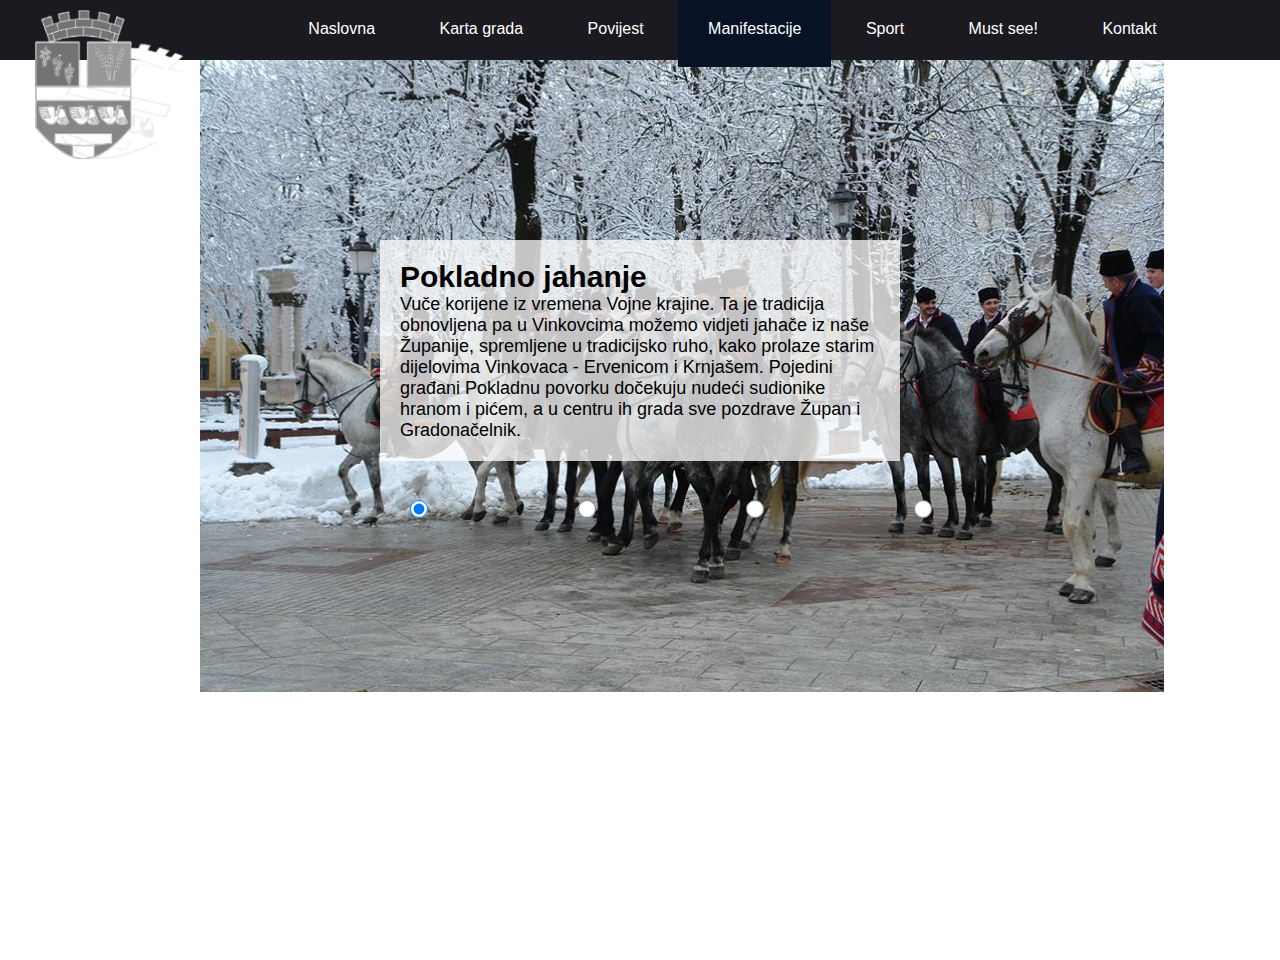
<file: Manifestacije.html>
<!DOCTYPE html>
<html lang="en">
    <head>
        <meta charset="UTF-8">
        <meta name="viewport"
        content="width=device-width,
        initial-scale=1.0">
        <title>Naši Vinkovci</title>
        <link rel="stylesheet" href="styles/manifestacije.css">
        <link rel="icon" type="image/ico" href="images/ikona.png" />
    </head>
<body>
    <nav>
        <span >
            <img  src="images/sjena2.png" alt="Vinkovci" width="150" height="150" class="grb" >
        </span>
        <ul >
        <li ><a href="file:///C:/Users/Petar1/Desktop/Projekt/index.html">Naslovna</a></li>
        <li ><a href="file:///C:/Users/Petar1/Desktop/Projekt/PlanGrada.html">Karta grada</a></li>
        <li ><a href="file:///C:/Users/Petar1/Desktop/Projekt/Povijest.html">Povijest</a></li>
        <li class="active"><a href="file:///C:/Users/Petar1/Desktop/Projekt/Manifestacije.html">Manifestacije</a></li>
        <li ><a href="file:///C:/Users/Petar1/Desktop/Projekt/Sport.html">Sport</a></li>
        <li ><a href="file:///C:/Users/Petar1/Desktop/Projekt/MustSee.html">Must see!</a></li>
        <li ><a href="file:///C:/Users/Petar1/Desktop/Projekt/Kontakt.html">Kontakt</a></li>
        </ul>
    </nav>  
    <div class="container">
        <ul class="ull">
            <li class="lii">
                <input type="radio" checked="checked" name="slide">
                <div class="slide">
                    <img src="images/pokladno.jpg">
                    <div class="content">
                        <h2>Pokladno jahanje</h2>
                        <p>
                        Vuče korijene iz vremena Vojne krajine. Ta je tradicija 
                        obnovljena pa u Vinkovcima možemo vidjeti jahače iz naše 
                        Županije, spremljene u tradicijsko ruho, kako prolaze 
                        starim dijelovima Vinkovaca - Ervenicom i Krnjašem. 
                        Pojedini građani Pokladnu povorku dočekuju nudeći 
                        sudionike hranom i pićem, a u centru ih grada sve pozdrave 
                        Župan i Gradonačelnik.
                        </p>
                    </div>
                </div>
            </li>
            <li class="lii">
                <input type="radio"  name="slide">
                    <div class="slide">
                    <img src="images/rimskidani.jpg">
                    <div class="content">
                        <h2>Rimski dani</h2>
                        <p>
                        Rimski dani su primjer manifestacije koja predstavlja izvrstan prikaz 
                        povijesti i utjecaja Rima na područje grada Vinkovaca, 
                        način života, vjerovanja i dr. Vinkovci su imali značajnu
                        ulogu u povijesti kao grad u kojem su rođeni Valentinijan
                        I. (364.-375.) i Valens (364.-378.), braća i jedini 
                        rimski carevi rođeni na području današnje Hrvatske.
                        </p>
                    </div>
                </div>
            </li>
            <li class="lii">
                <input type="radio"  name="slide">
                <div class="slide">
                    <img src="images/vkj.jpg">
                    <div class="content">
                        <h2>Vinkovačke jeseni</h2>
                        <p>
                        Prve Vinkovačke jeseni su organizirane u rujnu 1966., 
                        te su ubrzo nakon toga postale jedan od najpoznatijih
                        festivala ovakve vrste u cijeloj Hrvatskoj. U prvome
                        planu ovoga festivala su njega narodnih plesova, nošnji 
                        i običaja kako bi se različite tradicionalne vrijednosti
                        iz narodnog života Slavonije očuvali.
                        </p>
                    </div>
                </div>
            </li>
            <li class="lii">
                <input type="radio" name="slide">
                <div class="slide">
                    <img src="images/advent.jpg">
                    <div class="content">
                        <h2>Advent </h2>
                        <p>
                        Advent je vrijeme za obitelj i predbožićni ugođaj zato će
                        sve biti tomu i podređeno, a vjerujemo kao će i za svakoga
                        biti ponešto. Pješačka zona središte je događanja, a 
                        bogat je zabavni program kao i već tradicionalno paljenje
                        Adventskih svijeća uz procesije župljana koji daje 
                        cjelokupnom programu i duhovnu, odnosno vjersku notu 
                        koju naš grad oduvijek njeguje.
                        </p>
                    </div>
                </div>
            </li>
        </ul>
    </div>
</body>
</html>
</file>
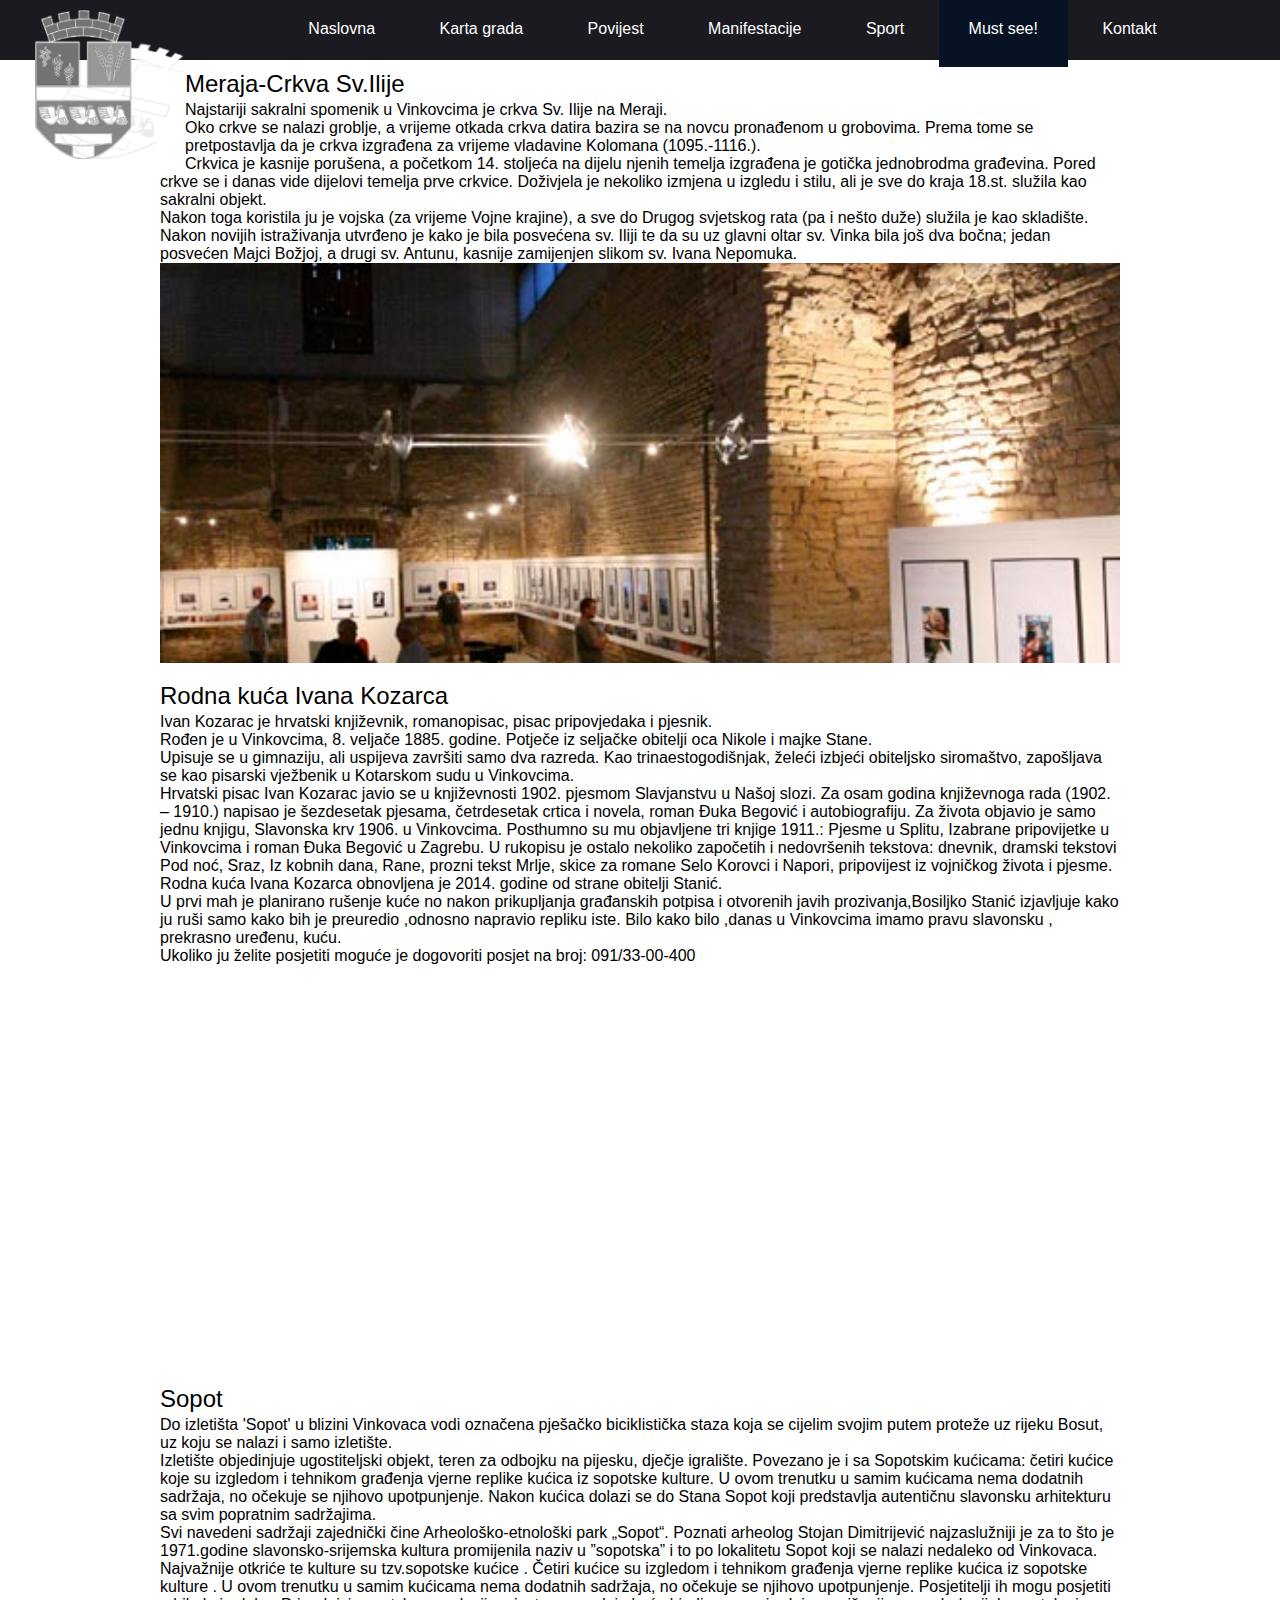
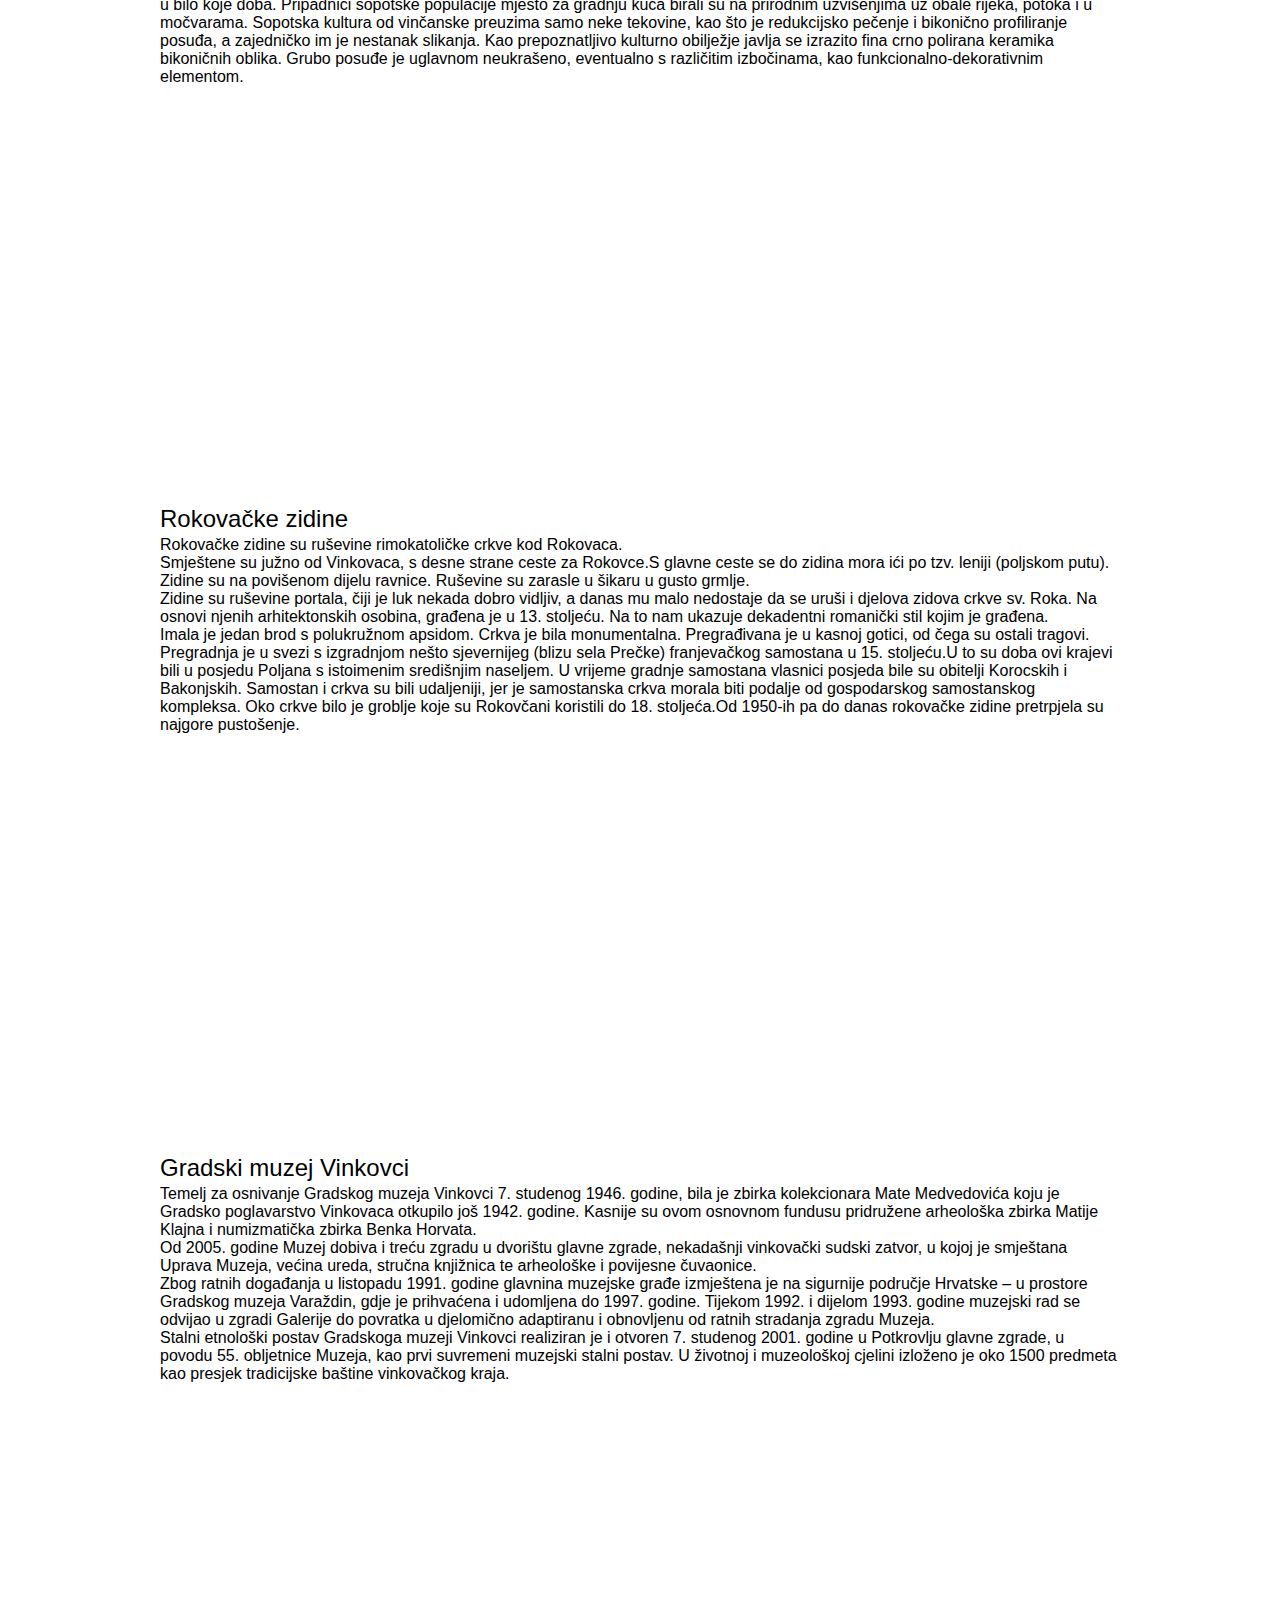
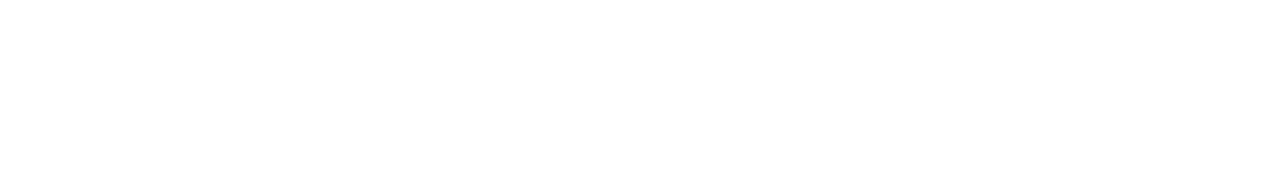
<file: MustSee.html>
<!DOCTYPE html>
<html lang="en">
    <head>
        <meta charset="UTF-8">
        <meta name="viewport"
        content="width=device-width,
        initial-scale=1.0">
        <title>Naši Vinkovci</title>
        <link rel="stylesheet" href="styles/mustsee.css">
        <link rel="icon" type="image/ico" href="images/ikona.png" />
    </head>
    <body>
        <nav>
        <span ><img  src="images/sjena2.png" alt="Vinkovci" width="150" height="150" class="grb" ></span>
        <ul >
        <li ><a href="file:///C:/Users/Petar1/Desktop/Projekt/index.html">Naslovna</a></li>
        <li ><a href="file:///C:/Users/Petar1/Desktop/Projekt/PlanGrada.html">Karta grada</a></li>
        <li ><a href="file:///C:/Users/Petar1/Desktop/Projekt/Povijest.html">Povijest</a></li>
        <li ><a href="file:///C:/Users/Petar1/Desktop/Projekt/Manifestacije.html">Manifestacije</a></li>
        <li ><a href="file:///C:/Users/Petar1/Desktop/Projekt/Sport.html">Sport</a></li>
        <li class="active"><a href="file:///C:/Users/Petar1/Desktop/Projekt/MustSee.html">Must see!</a></li>
        <li ><a href="file:///C:/Users/Petar1/Desktop/Projekt/Kontakt.html">Kontakt</a></li>
        </ul>
        </nav>  
        <section class="container">
            <article>
                <p class=naslov>Meraja-Crkva Sv.Ilije</p>
                <p>Najstariji sakralni spomenik u Vinkovcima je crkva Sv. Ilije na Meraji.<br>
                    Oko crkve se nalazi groblje, a vrijeme otkada crkva datira bazira se na novcu pronađenom u grobovima. 
                    Prema tome se pretpostavlja da je crkva izgrađena za vrijeme vladavine Kolomana (1095.-1116.). <br>
                    Crkvica je kasnije porušena, a početkom 14. stoljeća na dijelu njenih temelja izgrađena je gotička jednobrodma građevina. 
                    Pored crkve se i danas vide dijelovi temelja prve crkvice. 
                    Doživjela je nekoliko izmjena u izgledu i stilu, ali je sve do kraja 18.st. služila kao sakralni objekt. <br>
                    Nakon toga koristila ju je vojska (za vrijeme Vojne krajine), a sve do Drugog svjetskog rata (pa i nešto duže) služila je kao skladište. 
                    Nakon novijih istraživanja utvrđeno je kako je bila posvećena sv. Iliji te da su uz glavni oltar sv. Vinka bila još dva bočna; jedan posvećen Majci Božjoj, a drugi sv. Antunu, kasnije zamijenjen slikom sv. Ivana Nepomuka.
                </p>
            </article>
            <div class="parallaxmeraja">
            </div>
            <article>
                <p class=naslov>Rodna kuća Ivana Kozarca</p>
                <p>Ivan Kozarac je hrvatski književnik, romanopisac, pisac pripovjedaka i pjesnik.<br>
                    Rođen je u Vinkovcima, 8. veljače 1885. godine. Potječe iz seljačke obitelji oca Nikole i majke Stane. <br>
                    Upisuje se u gimnaziju, ali uspijeva završiti samo dva razreda. Kao trinaestogodišnjak, želeći izbjeći obiteljsko siromaštvo, zapošljava se kao pisarski vježbenik u Kotarskom sudu u Vinkovcima.<br>
                    Hrvatski pisac Ivan Kozarac javio se u književnosti 1902. pjesmom Slavjanstvu u Našoj slozi. Za osam godina književnoga rada (1902. – 1910.) napisao je šezdesetak pjesama, četrdesetak crtica i novela, roman Đuka Begović i autobiografiju. 
                    Za života objavio je samo jednu knjigu, Slavonska krv 1906. u Vinkovcima. Posthumno su mu objavljene tri knjige 1911.: Pjesme u Splitu, Izabrane pripovijetke u Vinkovcima i roman Đuka Begović u Zagrebu. 
                    U rukopisu je ostalo nekoliko započetih i nedovršenih tekstova: dnevnik, dramski tekstovi Pod noć, Sraz, Iz kobnih dana, Rane, prozni tekst Mrlje, skice za romane Selo Korovci i Napori, pripovijest iz vojničkog života i pjesme.<br>
                    Rodna kuća Ivana Kozarca obnovljena je 2014. godine od strane obitelji Stanić. <br>
                    U prvi mah je planirano rušenje kuće no nakon prikupljanja građanskih potpisa i otvorenih javih prozivanja,Bosiljko Stanić izjavljuje kako ju ruši samo kako bih je preuredio ,odnosno napravio repliku iste.
                    Bilo kako bilo ,danas u Vinkovcima imamo pravu slavonsku , prekrasno uređenu, kuću.<br>
                    Ukoliko ju želite posjetiti moguće je dogovoriti posjet na broj: 091/33-00-400
                </p>
            </article>
            <div class="parallaxkozarac">
            </div>
            <article>
                <p class=naslov>Sopot</p>
                <p>Do izletišta 'Sopot' u blizini Vinkovaca vodi označena pješačko biciklistička staza koja se cijelim svojim putem proteže uz rijeku Bosut, uz koju se nalazi i samo izletište.<br>
                    Izletište objedinjuje ugostiteljski objekt, teren za odbojku na pijesku, dječje igralište. Povezano je i sa Sopotskim kućicama: četiri kućice koje su izgledom i tehnikom građenja vjerne replike kućica iz sopotske kulture. 
                    U ovom trenutku u samim kućicama nema dodatnih sadržaja, no očekuje se njihovo upotpunjenje. Nakon kućica dolazi se do Stana Sopot koji predstavlja autentičnu slavonsku arhitekturu sa svim popratnim sadržajima. <br>
                    Svi navedeni sadržaji zajednički čine Arheološko-etnološki park „Sopot“.
                    Poznati arheolog Stojan Dimitrijević najzaslužniji je za to što je 1971.godine slavonsko-srijemska kultura promijenila naziv u ”sopotska” i to po lokalitetu Sopot koji se nalazi nedaleko od Vinkovaca. <br>
                    Najvažnije otkriće te kulture su tzv.sopotske kućice . Četiri kućice su izgledom i tehnikom građenja vjerne replike kućica iz sopotske kulture . U ovom trenutku u samim kućicama nema dodatnih sadržaja, no očekuje se njihovo upotpunjenje. Posjetitelji ih mogu posjetiti u bilo koje doba.
                    Pripadnici sopotske populacije mjesto za gradnju kuća birali su na prirodnim uzvišenjima uz obale rijeka, potoka i u močvarama. Sopotska kultura od vinčanske preuzima samo neke tekovine, kao što je redukcijsko pečenje i bikonično profiliranje posuđa, a zajedničko im je nestanak slikanja.
                    Kao prepoznatljivo kulturno obilježje javlja se izrazito fina crno polirana keramika bikoničnih oblika. Grubo posuđe je uglavnom neukrašeno, eventualno s različitim izbočinama, kao funkcionalno-dekorativnim elementom. <br>
                    
                </p>
                </article>
                <div class="parallaxsopot">
                </div>
                <article>
                <p class=naslov>Rokovačke zidine</p>
                <p>Rokovačke zidine su ruševine rimokatoličke crkve kod Rokovaca.<br>
                    Smještene su južno od Vinkovaca, s desne strane ceste za Rokovce.S glavne ceste se do zidina mora ići po tzv. leniji (poljskom putu). <br>
                    Zidine su na povišenom dijelu ravnice. Ruševine su zarasle u šikaru u gusto grmlje.   <br>
                    Zidine su ruševine portala, čiji je luk nekada dobro vidljiv, a danas mu malo nedostaje da se uruši i djelova zidova crkve sv. Roka. Na osnovi njenih arhitektonskih osobina, građena je u 13. stoljeću. Na to nam ukazuje dekadentni romanički stil kojim je građena. <br>
                    Imala je jedan brod s polukružnom apsidom. Crkva je bila monumentalna. Pregrađivana je u kasnoj gotici, od čega su ostali tragovi. Pregradnja je u svezi s izgradnjom nešto sjevernijeg (blizu sela Prečke) franjevačkog samostana u 15. stoljeću.U to su doba ovi krajevi bili u posjedu Poljana s istoimenim središnjim naseljem. 
                    U vrijeme gradnje samostana vlasnici posjeda bile su obitelji Korocskih i Bakonjskih. Samostan i crkva su bili udaljeniji, jer je samostanska crkva morala biti podalje od gospodarskog samostanskog kompleksa. Oko crkve bilo je groblje koje su Rokovčani koristili do 18. stoljeća.Od 1950-ih pa do danas rokovačke zidine pretrpjela su najgore pustošenje.
                </p>
                </article>
                <div class="parallaxzidine">
                </div>
                <article>
                <p class=naslov>Gradski muzej Vinkovci</p>
                <p>Temelj za osnivanje Gradskog muzeja Vinkovci 7. studenog 1946. godine, bila je zbirka kolekcionara Mate Medvedovića koju je Gradsko poglavarstvo Vinkovaca otkupilo još 1942. godine. 
                    Kasnije su ovom osnovnom fundusu pridružene arheološka zbirka Matije Klajna i numizmatička zbirka Benka Horvata.<br>
                    Od 2005. godine Muzej dobiva i treću zgradu u dvorištu glavne zgrade, nekadašnji vinkovački sudski zatvor, u kojoj je smještana Uprava Muzeja, većina ureda, stručna knjižnica  te arheološke i povijesne čuvaonice.<br>
                    Zbog ratnih događanja u listopadu 1991. godine glavnina muzejske građe izmještena je na sigurnije područje Hrvatske – u prostore Gradskog muzeja Varaždin, gdje je prihvaćena i udomljena do 1997. godine. 
                    Tijekom 1992. i dijelom 1993. godine muzejski rad se odvijao u zgradi Galerije do povratka u djelomično adaptiranu i obnovljenu od ratnih stradanja zgradu Muzeja.<br>
                    Stalni etnološki postav Gradskoga muzeji Vinkovci realiziran je i otvoren 7. studenog 2001. godine u Potkrovlju glavne zgrade, u povodu 55. obljetnice Muzeja, kao prvi suvremeni muzejski stalni postav. 
                    U životnoj i muzeološkoj cjelini izloženo je oko 1500 predmeta kao presjek tradicijske baštine vinkovačkog kraja.          
                </p>
                </article>
                <div class="parallaxmuzej">
                </div>
            </section>
    </body>
</html>
</file>
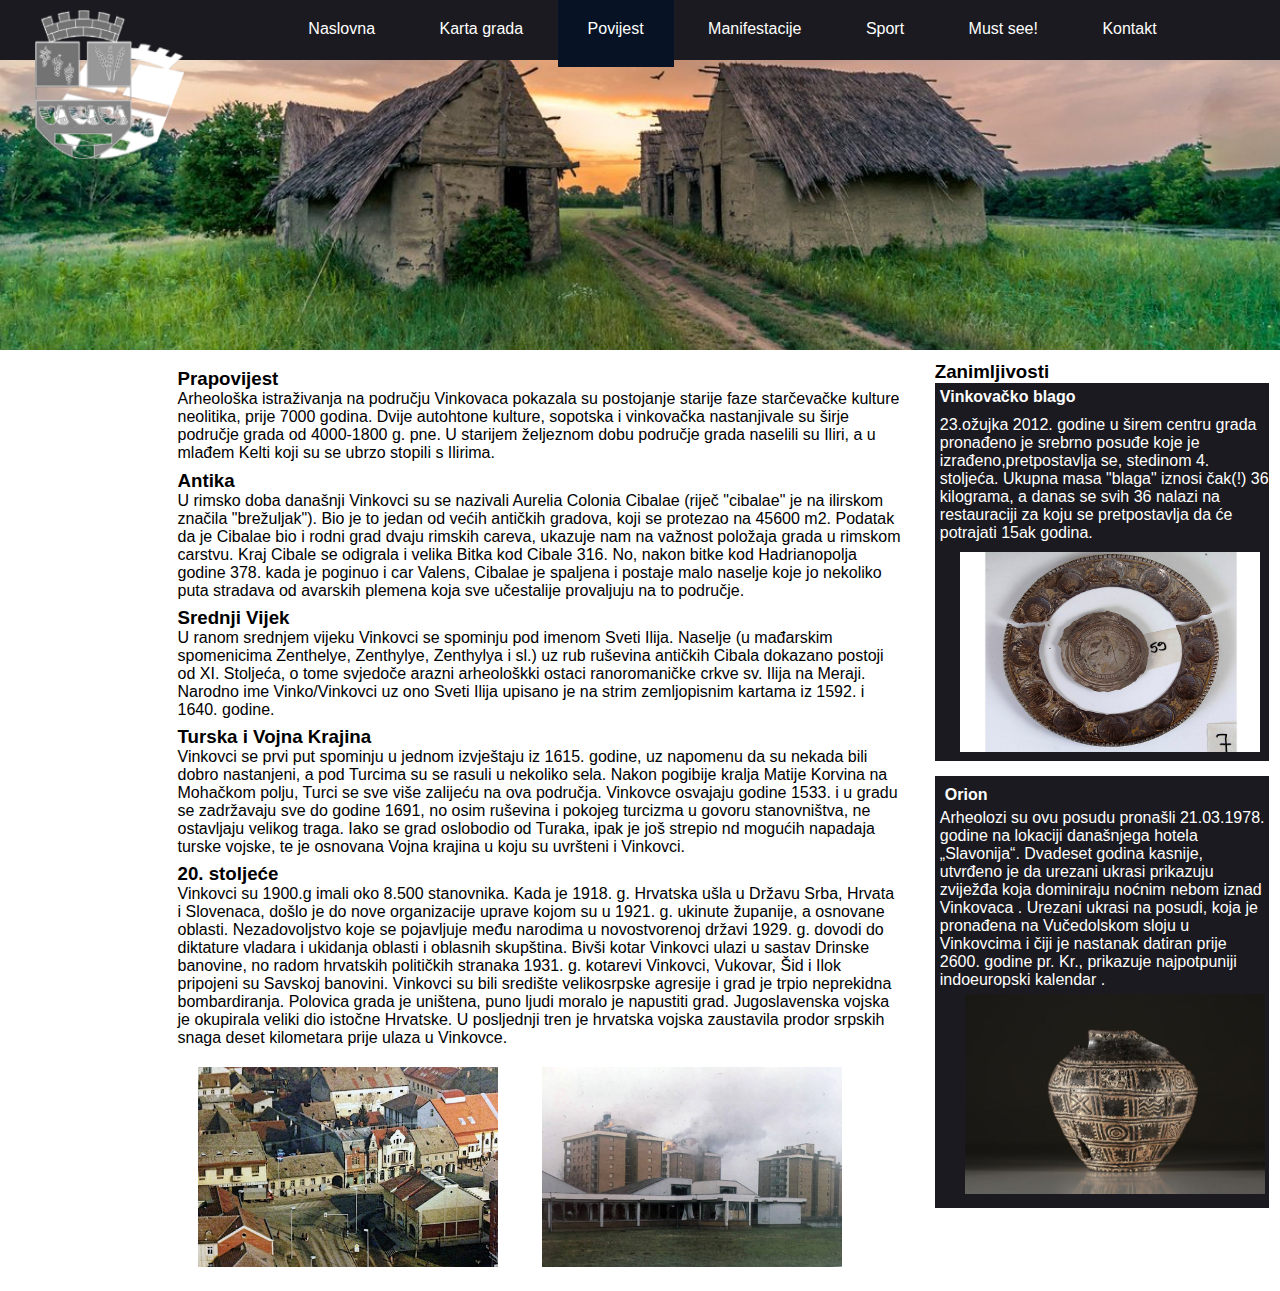
<file: Povijest.html>
<!DOCTYPE html>
<html lang="en">
    <head>
        <meta charset="UTF-8">
        <meta name="viewport"
        content="width=device-width,
        initial-scale=1.0">
        <title>Naši Vinkovci</title>
        <link rel="stylesheet" href="styles/povijest.css">
        <link rel="icon" type="image/ico" href="images/ikona.png" />
    </head>
<body>
    <nav>
        <span >
            <img  src="images/sjena2.png" alt="Vinkovci" width="150" height="150" class="grb" >
        </span>
        <ul >
        <li ><a href="file:///C:/Users/Petar1/Desktop/Projekt/index.html">Naslovna</a></li>
        <li ><a href="file:///C:/Users/Petar1/Desktop/Projekt/PlanGrada.html">Karta grada</a></li>
        <li class="active"><a href="file:///C:/Users/Petar1/Desktop/Projekt/Povijest.html">Povijest</a></li>
        <li ><a href="file:///C:/Users/Petar1/Desktop/Projekt/Manifestacije.html">Manifestacije</a></li>
        <li ><a href="file:///C:/Users/Petar1/Desktop/Projekt/Sport.html">Sport</a></li>
        <li ><a href="file:///C:/Users/Petar1/Desktop/Projekt/MustSee.html">Must see!</a></li>
        <li ><a href="file:///C:/Users/Petar1/Desktop/Projekt/Kontakt.html">Kontakt</a></li>
        </ul>
    </nav>  
    <section class="naslovna"></section>
      <section class="main">
        <div class="container">
          <article class="main-col">
                
            <p class="prapovijest">
                <h3>Prapovijest</h3>
                Arheološka istraživanja na području Vinkovaca pokazala su postojanje starije faze starčevačke kulture neolitika, prije 7000 godina. Dvije autohtone kulture, sopotska i vinkovačka nastanjivale su širje područje grada od 4000-1800 g. pne. U starijem željeznom dobu područje grada naselili su Iliri, a u mlađem Kelti koji su se ubrzo stopili s Ilirima.
            </p>
            <p class="antika">
                <h3>Antika</h3>
                U rimsko doba današnji Vinkovci su se nazivali Aurelia Colonia Cibalae (riječ "cibalae" je na ilirskom značila "brežuljak"). Bio je to jedan od većih antičkih gradova, koji se protezao na 45600 m2. Podatak da je Cibalae bio i rodni grad dvaju rimskih careva, ukazuje nam na važnost položaja grada u rimskom carstvu. Kraj Cibale se odigrala i velika Bitka kod Cibale 316. No, nakon bitke kod Hadrianopolja godine 378. kada je poginuo i car Valens, Cibalae je spaljena i postaje malo naselje koje jo nekoliko puta stradava od avarskih plemena koja sve učestalije provaljuju na to područje.
            </p>
            <p class="srednji">
                <h3>Srednji Vijek</h3>
                U ranom srednjem vijeku Vinkovci se spominju pod imenom Sveti Ilija. Naselje (u mađarskim spomenicima Zenthelye, Zenthylye, Zenthylya i sl.) uz rub ruševina antičkih Cibala dokazano postoji od XI. Stoljeća, o tome svjedoče arazni arheološkki ostaci ranoromaničke crkve sv. Ilija na Meraji. 
                Narodno ime Vinko/Vinkovci uz ono Sveti Ilija upisano je na strim zemljopisnim kartama iz 1592. i 1640. godine.
            </p>
            <p class="turska">
                <h3>Turska i Vojna Krajina</h3>
                Vinkovci se prvi put spominju u jednom izvještaju iz 1615. godine, uz napomenu da su nekada bili dobro nastanjeni, a pod Turcima su se rasuli u nekoliko sela. Nakon pogibije kralja Matije Korvina na Mohačkom polju, Turci se sve više zalijeću na ova područja. Vinkovce osvajaju godine 1533. i u gradu se zadržavaju sve do godine 1691, no osim ruševina i pokojeg turcizma u govoru stanovništva, ne ostavljaju velikog traga. Iako se grad oslobodio od Turaka, ipak je još strepio nd mogućih napadaja turske vojske, te je osnovana Vojna krajina u koju su uvršteni i Vinkovci.
            </p>
            <p class="dvedeseto">
                <h3>20. stoljeće</h3>
                Vinkovci su 1900.g imali oko 8.500 stanovnika. Kada je 1918. g. Hrvatska ušla u Državu Srba, Hrvata i Slovenaca, došlo je do nove organizacije uprave kojom su u 1921. g. ukinute županije, a osnovane oblasti. Nezadovoljstvo koje se pojavljuje među narodima u novostvorenoj državi 1929. g. dovodi do diktature vladara i ukidanja oblasti i oblasnih skupština. Bivši kotar Vinkovci ulazi u sastav Drinske banovine, no radom hrvatskih političkih stranaka 1931. g. kotarevi Vinkovci, Vukovar, Šid i Ilok pripojeni su Savskoj banovini. 
                Vinkovci su bili središte velikosrpske agresije i grad je trpio neprekidna bombardiranja. Polovica grada je uništena, puno ljudi moralo je napustiti grad. Jugoslavenska vojska je okupirala veliki dio istočne Hrvatske. U posljednji tren je hrvatska vojska zaustavila prodor srpskih snaga deset kilometara prije ulaza u Vinkovce.
            </p>

            <img  src="images/80.jpg" alt="Vinkovci" width="300px" height="200px;" >
            <img  src="images/91.jpg" alt="Vinkovci" width="300px" height="200px;" >

          </article>
  
        <aside class="sidebar">
            <h3>Zanimljivosti</h3>
            <div class="blago">
                <h4>Vinkovačko blago</h3>
                <p >23.ožujka 2012. godine u širem centru grada pronađeno je srebrno posuđe koje je izrađeno,pretpostavlja se, stedinom 4. stoljeća.
                Ukupna masa "blaga" iznosi čak(!) 36 kilograma, a danas se svih 36 nalazi na restauraciji za koju se pretpostavlja da će potrajati 15ak godina.</p>
                <img  src="images/blago.jpg" alt="Vinkovci" width="300px" height="200px;" >
            </div>
            <div class="orion">
                <h4>Orion</h3>
                <p >Arheolozi su ovu posudu pronašli 21.03.1978. godine na lokaciji današnjega
                    hotela „Slavonija“. Dvadeset godina kasnije, utvrđeno je da urezani ukrasi
                    prikazuju zviježđa koja dominiraju noćnim nebom iznad
                    Vinkovaca . Urezani ukrasi na posudi,
                    koja je pronađena na Vučedolskom sloju u Vinkovcima i čiji je nastanak
                    datiran prije 2600. godine pr. Kr., prikazuje najpotpuniji indoeuropski kalendar . </p>
                <img  src="images/orion.jpg" alt="Vinkovci" width="300px" height="200px;" >
            </div>
        </aside>
        </div>
      </section>    
</body>
</html>
</file>
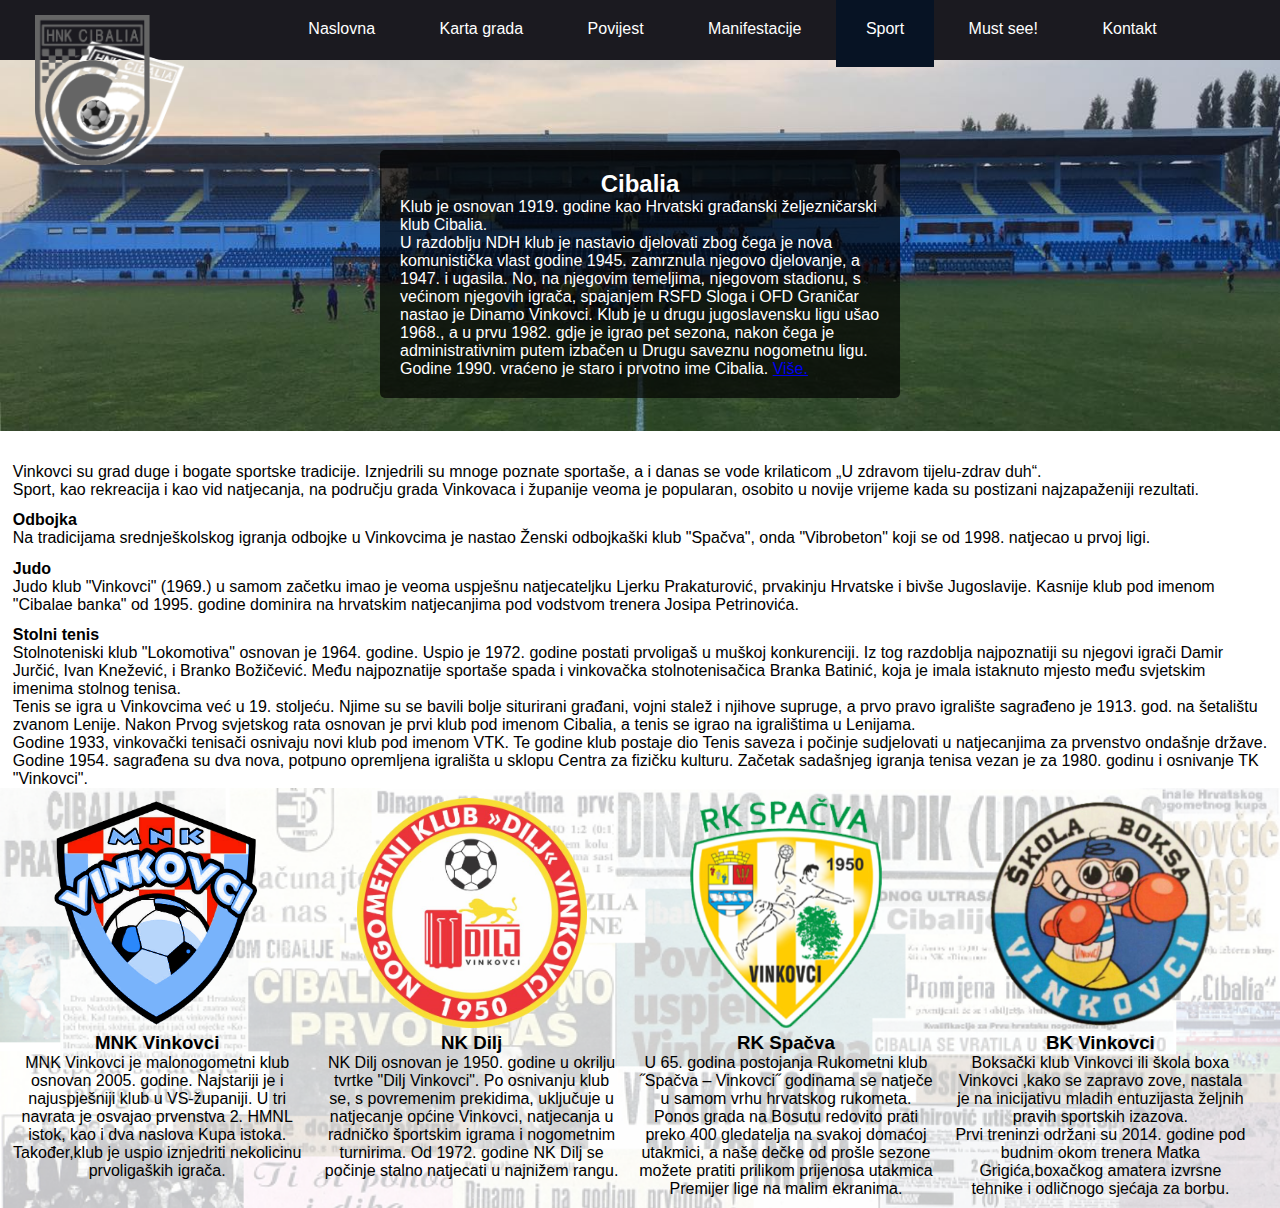
<file: Sport.html>
<!DOCTYPE html>
<html lang="en">
    <head>
        <meta charset="UTF-8">
        <meta name="viewport"
        content="width=device-width,
        initial-scale=1.0">
        <title>Naši Vinkovci</title>
        <link rel="stylesheet" href="styles/sport.css">
        <link rel="icon" type="image/ico" href="images/ikona.png" />
    </head>
<body>
    <nav>
        <span >
            <img  src="images/grbcibalia.png" alt="Vinkovci" width="150" height="150" class="grb" >
        </span>
        <ul >
        <li ><a href="file:///C:/Users/Petar1/Desktop/Projekt/index.html">Naslovna</a></li>
        <li ><a href="file:///C:/Users/Petar1/Desktop/Projekt/PlanGrada.html">Karta grada</a></li>
        <li ><a href="file:///C:/Users/Petar1/Desktop/Projekt/Povijest.html">Povijest</a></li>
        <li ><a href="file:///C:/Users/Petar1/Desktop/Projekt/Manifestacije.html">Manifestacije</a></li>
        <li class="active"><a href="file:///C:/Users/Petar1/Desktop/Projekt/Sport.html">Sport</a></li>
        <li ><a href="file:///C:/Users/Petar1/Desktop/Projekt/MustSee.html">Must see!</a></li>
        <li ><a href="file:///C:/Users/Petar1/Desktop/Projekt/Kontakt.html">Kontakt</a></li>
        </ul>
    </nav>  
    <div class="cibalia">
      <h2>Cibalia</h2>
        Klub je osnovan 1919. godine kao Hrvatski građanski željezničarski klub Cibalia.<br>
        U razdoblju NDH klub je nastavio djelovati zbog čega je nova komunistička vlast godine 1945. zamrznula njegovo djelovanje, a 1947. i ugasila.
        No, na njegovim temeljima, njegovom stadionu, s većinom njegovih igrača, spajanjem RSFD Sloga i OFD Graničar nastao je Dinamo Vinkovci.
        Klub je u drugu jugoslavensku ligu ušao 1968., a u prvu 1982. gdje je igrao pet sezona, nakon čega je administrativnim putem izbačen u Drugu saveznu nogometnu ligu. 
        Godine 1990. vraćeno je staro i prvotno ime Cibalia. <a href="https://hnk-cibalia.hr/">Više.</a>

    </div>
    <section class="naslovna">
    </section>
    <section class="sport">
      Vinkovci su grad duge i bogate sportske tradicije. Iznjedrili su mnoge poznate sportaše, a i danas se vode krilaticom „U zdravom tijelu-zdrav duh“.<br>
      Sport, kao rekreacija i kao vid natjecanja, na području grada Vinkovaca i županije veoma je popularan, osobito u novije vrijeme kada su postizani najzapaženiji rezultati.<br>
      <section class="sport1"><strong >Odbojka</strong><br>
      Na tradicijama srednješkolskog igranja odbojke u Vinkovcima je nastao Ženski odbojkaški klub "Spačva", onda "Vibrobeton" koji se od 1998. natjecao u prvoj ligi.<br>
      </section>
      <section class="sport1">
      <strong>Judo</strong><br>
      Judo klub "Vinkovci" (1969.) u samom začetku imao je veoma uspješnu natjecateljku Ljerku Prakaturović, prvakinju Hrvatske i bivše Jugoslavije. Kasnije klub pod imenom "Cibalae banka" od 1995. godine dominira na hrvatskim natjecanjima pod vodstvom trenera Josipa Petrinovića.<br>
      </section>
      <section class="sport1">
      <strong>Stolni tenis</strong><br>
      Stolnoteniski klub "Lokomotiva" osnovan je 1964. godine. Uspio je 1972. godine postati prvoligaš u muškoj konkurenciji. Iz tog razdoblja najpoznatiji su njegovi igrači Damir Jurčić, Ivan Knežević, i Branko Božičević. Među najpoznatije sportaše spada i vinkovačka stolnotenisačica Branka Batinić, 
      koja je imala istaknuto mjesto među svjetskim imenima stolnog tenisa.<br>
      Tenis se igra u Vinkovcima već u 19. stoljeću. Njime su se bavili bolje siturirani građani, vojni stalež i njihove supruge, a prvo pravo igralište sagrađeno je 1913. god. na šetalištu zvanom Lenije. Nakon Prvog svjetskog rata osnovan je prvi klub pod imenom Cibalia, 
      a tenis se igrao na igralištima u Lenijama.<br>
       Godine 1933, vinkovački tenisači osnivaju novi klub pod imenom VTK. Te godine klub postaje dio Tenis saveza i počinje sudjelovati u natjecanjima za prvenstvo ondašnje države. Godine 1954. sagrađena su dva nova, potpuno opremljena igrališta u sklopu Centra za fizičku kulturu. Začetak sadašnjeg igranja tenisa vezan je za 1980. godinu i osnivanje TK "Vinkovci".
      </section>
    </section>
    </div>
    <section class="boxes">
      <div class="container">
        <div class="box">
          <img src="./images/mnk.png" width="210px" height="230px">
          <h3>MNK Vinkovci</h3>
          <p>MNK Vinkovci je malonogometni klub osnovan 2005. godine. 
            Najstariji je i najuspješniji klub u VS-županiji. U tri navrata je osvajao prvenstva 2. HMNL istok, kao i dva naslova Kupa istoka. 
            Također,klub je uspio iznjedriti nekolicinu prvoligaških igrača. </p>
          </div>
          <div class="box">
            <img src="./images/dilj2.png" width="230px" height="230px">
            <h3>NK Dilj</h3>
            <p>NK Dilj osnovan je 1950. godine u okrilju tvrtke "Dilj Vinkovci".
                Po osnivanju klub se, s povremenim prekidima, uključuje u natjecanje općine Vinkovci, natjecanja u radničko športskim igrama i nogometnim turnirima.
                Od 1972. godine NK Dilj se počinje stalno natjecati u najnižem rangu.</p>
          </div>
          <div class="box">
            <img src="./images/spacva.png" width="210px" height="230px">
            <h3>RK Spačva</h3>
            <p>U 65. godina postojanja Rukometni klub ˝Spačva – Vinkovci˝ godinama se natječe u samom vrhu hrvatskog rukometa.
                Ponos grada na Bosutu redovito prati preko 400 gledatelja na svakoj domaćoj utakmici, a naše dečke od prošle sezone možete pratiti prilikom prijenosa utakmica Premijer lige na malim ekranima. </p>
          </div>
          <div class="box">
            <img src="./images/box.png" width="230px" height="230px">
            <h3>BK Vinkovci</h3>
            <p>Boksački klub Vinkovci ili škola boxa Vinkovci ,kako se zapravo zove, nastala je na inicijativu mladih entuzijasta željnih pravih sportskih izazova.<br>
              Prvi treninzi održani su 2014. godine pod budnim okom trenera Matka Grigića,boxačkog amatera izvrsne tehnike i odličnogo sjećaja za borbu.<br>
              
            </p>
          </div>
        </div>
      </section>
</body>
</html>
</file>
<file: styles/manifestacije.css>
*{
    margin:0;
    padding:0;
}
body{
    font-family: Arial, Helvetica, sans-serif;
    
}
nav{
    width: 100%;
    height: 60px;
    background-color:rgb(27, 26, 32);
    position: fixed ;
}
nav ul{
    height: 100%;
    margin-right: 30;
    text-align: center;
}
nav ul li{
    display: inline-block;
    list-style-type: none;
    margin-top: 20px;
    
}
nav ul li :hover{
    background-color: rgb(7, 19, 36);
    
}
ul li.active a{
    background-color: rgb(7, 19, 36);
}
nav ul li a{
    text-decoration: none;
    color:#fff;
    padding: 30px;
    transition:0.3s ease;
}
.grb{
    margin-left:35px;
    margin-top: 10px;
    float:left;
  }
  
.ull{
   padding-top: 500px;
   padding-left: 260px;
   
}
.ull .lii{
    list-style-type: none;
}
.ull .lii .slide{
    position: absolute;
    z-index: -1;
    top:0;
    left: 0;
    widows: 100%;
    height: 100%;
    transition: transform 0.5s;
    transform: rotateY(90deg);
    transform-origin: left;
}
input[type="radio"]{
    position: relative;
    z-index: 1;
    height: 18px;
    width: 18px;
    float: left;
    margin-left: 150px;
    
}

.ull .lii input[type="radio"]:checked~.slide{
    margin:60px 200px 0 200px;
    transition: transform 0.5s;
    transform: rotateY(0deg);
    transform-origin: right;
    
}
.ull .lii .slide .content{
    position: relative;
    background:rgba(255,255,255,0.75);
    padding:20px;
    margin-top:180px;
    margin-left: 180px;
    margin-right: 180px;
    
}
.ull .lii .slide .content h2{
    font-size: 30px;
}
.ull .lii .slide .content p{
    font-size: 18px;
}
.ull .lii .slide img{
    background: cover;
    position: absolute;
}
</file>
<file: styles/mustsee.css>
*{
    margin:0;
    padding:0;
}
body{
    font-family: Arial, Helvetica, sans-serif;
    background-repeat: no-repeat;
    background-size: cover;
    height: 100vh;
}

nav{
    width: 100%;
    height: 60px;
    background-color:rgb(27, 26, 32);
}
nav ul{
    height: 100%;
    margin-right: 30;
    text-align: center;
}
nav ul li{
    display: inline-block;
    list-style-type: none;
    margin-top: 20px;
    
}
nav ul li a{
  text-decoration: none;
  color:#fff;
  padding: 30px;
  transition:0.3s ease;
}

nav ul li :hover{
    background-color: rgb(7, 19, 36);
    
}
ul li.active a{
    background-color: rgb(7, 19, 36);
}
.grb{
  margin-left:35px;
  margin-top: 10px;
  float: left;
}
.naslov{
  font-size: 24px;
  padding:1% 5px 3px 0;
}
.container{
  max-width: 960px;
  margin:0 auto;
}
.parallaxmeraja{
  background:url("../images/meraja.jpg") no-repeat center;
  background-size: cover;
  background-attachment: fixed;
  height: 400px;
  margin-bottom: 10px;
}
.parallaxkozarac{
  background:url("../images/jkozarac.jpg") no-repeat center;
  background-size: cover;
  background-attachment: fixed;
  height: 400px;
  margin-bottom: 10px;
}
.parallaxsopot{
  background:url("../images/kucice.jpg") no-repeat center;
  background-size: cover;
  background-attachment: fixed;
  height: 400px;
  margin-bottom: 10px;
}
.parallaxzidine{
  background:url("../images/rokovci1.jpg") no-repeat center;
  background-size: cover;
  background-attachment: fixed;
  height: 400px;
  margin-bottom: 10px;
}
.parallaxmuzej{
  background:url("../images/muzej.jpg") no-repeat center;
  background-size: cover;
  background-attachment: fixed;
  height: 400px;
  margin-bottom: 10px;
}
</file>
<file: styles/povijest.css>
*{
    margin:0;
    padding:0;
}
body{
    font-family: Arial, Helvetica, sans-serif;
    
}
nav{
    width: 100%;
    height: 60px;
    background-color:rgb(27, 26, 32);
    position: fixed;
}
nav ul{
    height: 100%;
    margin-right: 30;
    text-align: center;
}
nav ul li{
    display: inline-block;
    list-style-type: none;
    margin-top: 20px;
}
nav ul li :hover{
    background-color: rgb(7, 19, 36);
    
}
ul li.active a{
    background-color: rgb(7, 19, 36);
}
nav ul li a{
    text-decoration: none;
    color:#fff;
    padding: 30px;
    transition:0.3s ease;
}
.grb{
    margin-left:35px;
    margin-top: 10px;
    float:left;
  }
.naslovna{
    min-height:350px;
    background:url('../images/sopot.jpg')  0 -250px;
    text-align:center;
    background-size: cover;
    
  }
  .container{
      margin-left: 13%;
  }
 .sidebar{
    float:right;
    width:30%;
    margin-top:1%;
    margin-right:1%;
  }
 .main-col{
    margin-top:1%;
    margin-left:1%;
    float:left;
    width:65%;
  }
  .prapovijest,.antika,.srednji,.turska,.dvedeseto{
    margin-bottom: 1%;
    color: rgb(61, 52, 102);
  }
  .blago{
    color:white;
    background-color: rgb(27, 26, 32);
    margin-bottom:15px;
  }
  .blago p{
      padding: 5px 0  5px  5px;
  }
  .blago img{
    margin-left:6%;
    padding: 5px;
}
.orion{
    padding: 5px 0  5px  5px;
    background-color: rgb(27, 26, 32);
    color:white;
}
.orion img{
    margin-left:6%;
    padding: 5px;
}
h4{
    padding:5px;
}
article img{
    margin: 20px;
}
</file>
<file: styles/sport.css>
*{
  margin:0;
  padding:0;
}
body{
  font-family: Arial, Helvetica, sans-serif;

}
nav{
  width: 100%;
  height: 60px;
  background-color:rgb(27, 26, 32);
  position: fixed;
  z-index: 1;
}
nav ul{
  height: 100%;
  margin-right: 30;
  text-align: center;
}
nav ul li{
  display: inline-block;
  list-style-type: none;
  margin-top: 20px;
}
nav ul li :hover{
  background-color: rgb(7, 19, 36);
  
}
ul li.active a{
  background-color: rgb(7, 19, 36);
}
nav ul li a{
  text-decoration: none;
  color:#fff;
  padding: 30px;
  transition:0.3s ease;
}
.grb{
  margin-left:35px;
  margin-top: 15px;
  float:left;
}
.naslovna{
  min-height:450px;
  background:url('../images/stadion.jpg') no-repeat 0 -150px;
  background-size:cover;
  text-align:center;
}
.naslovna h1{
  font-size:55px;
  margin-bottom:10px;
}
.naslovna p{
  font-size:20px;
}
h2{
  text-align: center;
}
.cibalia{
  position: absolute;
  background-color: rgb(0, 0, 0,0.7);
  border-radius: 5px;
  color:white;
  margin-top:150px;
  padding: 20px;
  margin-right:380px;
  margin-left: 380px;
}
.boxes .box{
  float:left;
  text-align: center;
  width:23%;
  padding:10px;
  border:3px;
  color: white;
}
.boxes .box p{
  color:black;
}
.boxes {
  position: absolute;
  background: url('../images/dolje.png') no-repeat 0 0;
  background-size:cover; 
}
h3{
  color:black;
}
.sport{
  margin:1% 1% 0 1%;
}
.sport1{
  margin:1% 0 0 0;
}
</file>
